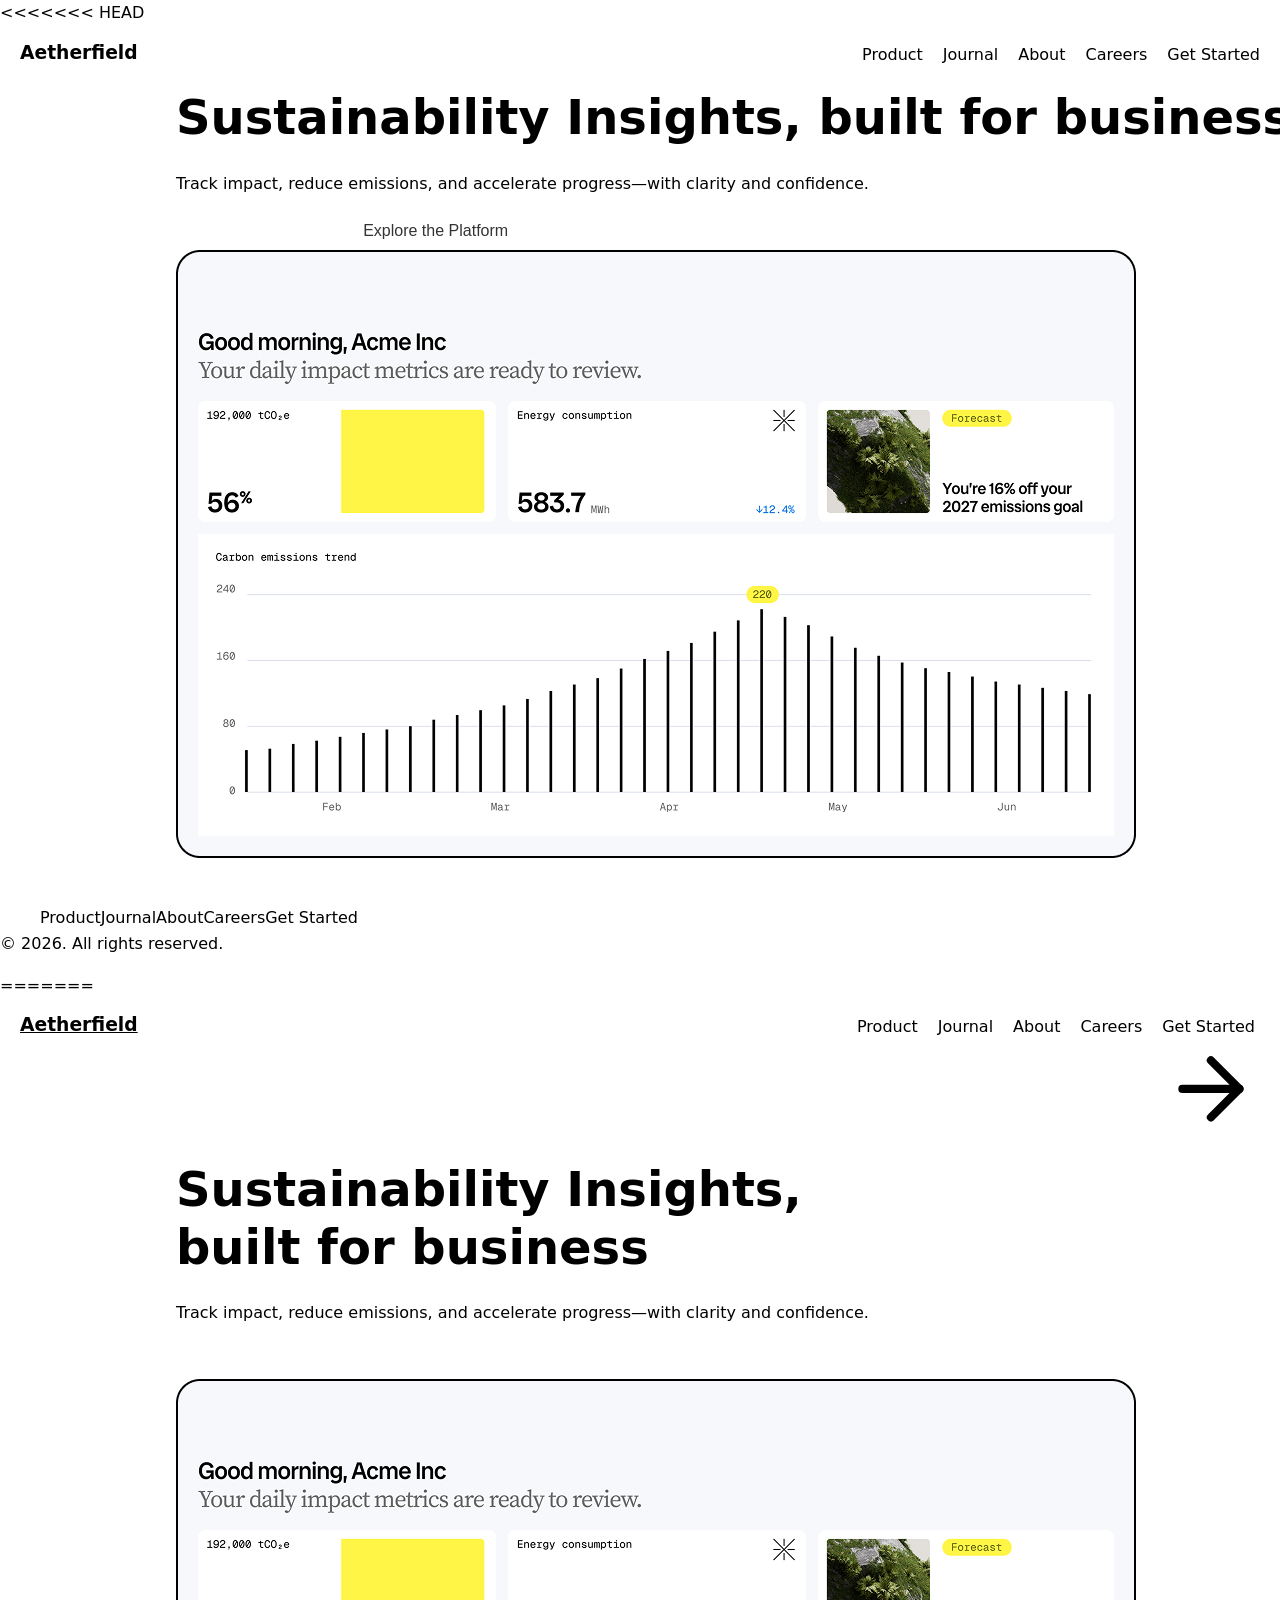
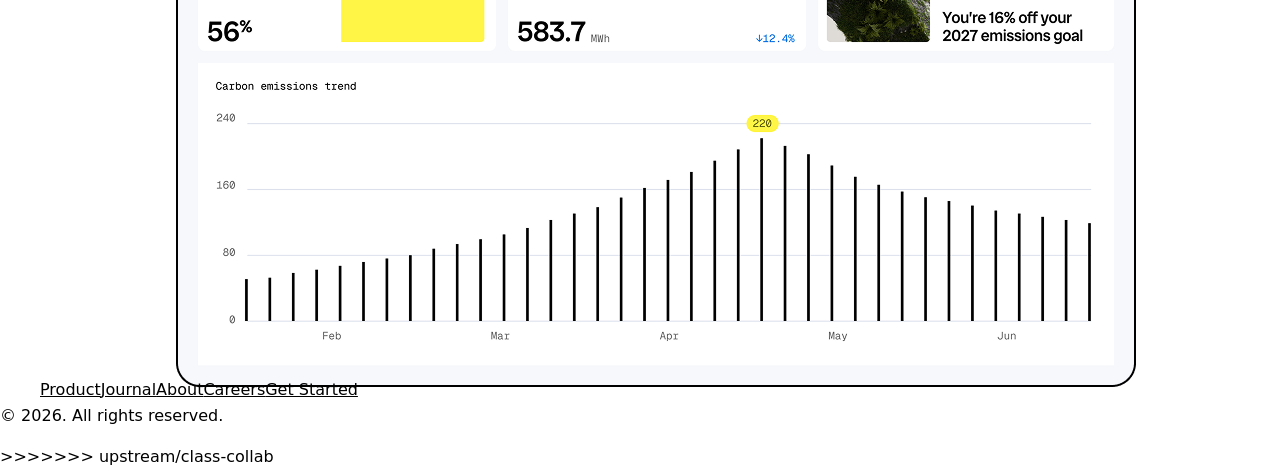
<file: index.html>
<<<<<<< HEAD
<!doctype html>
<html lang="en">
  <head>
    <meta charset="UTF-8" />
    <meta name="viewport" content="width=device-width, initial-scale=1.0" />
    <title>CIS 211 Internet & Web Technology</title>
    <link href="./css/styles.css" rel="stylesheet" />
  </head>
  <body>
    <header>
      <nav>
        <div>
          <h3 class="textLogo"> Aetherfield</h3>
          <!-- <img src="./images/" alt="Logo" class="brandLogo"> -->
        </div>
        <ul>
          <li><a href="./product.html">Product</a></li>
          <li><a href="./journal.html">Journal</a></li>
          <li><a href="./about.html">About</a></li>
          <li><a href="./careers.html">Careers</a></li>
          <li><a href="./getstarted.html">Get Started</a></li>
        </ul>
      </nav>
    </header>

    <main class="container">
      <section class="hero">
        <h1>Sustainability Insights, built for business</h1>
      <p>Track impact, reduce emissions, and accelerate progress—with clarity and confidence.</p>
      <button class="btn">Request a Demo.</button>
      <button class="btn2">Explore the Platform</button>
      <img src="./images/Heroimage.png" alt="Hero Image">
      </section>
      <section>

      </section>
      <section>

      </section>
      <section>

      </section>
      <section>

      </section>
      <section>

      </section>
      <section>

      </section>
    </main>
    <footer>
      <nav>
         <ul>

        <li>Product</li>
        <li>Journal</li>
        <li>About</li>
        <li>Careers</li>
        <li>Get Started</li>
    </ul>
      </nav>
     
    <div>&copy; 2026. All rights reserved.</div>
    </footer>
  </body>
=======
<!doctype html>
<html lang="en">

<head>
  <meta charset="UTF-8" />
  <meta name="viewport" content="width=device-width, initial-scale=1.0" />
  <title>CIS 211 Internet & Web Technology</title>
  <link rel="preconnect" href="https://fonts.googleapis.com">
  <link rel="preconnect" href="https://fonts.gstatic.com" crossorigin>
  <link
    href="https://fonts.googleapis.com/css2?family=Radio+Canada+Big:ital,wght@0,400..700;1,400..700&family=Radio+Canada:ital,wght@0,400..700;1,400..700&display=swap"
    rel="stylesheet">
  <link
    href="https://fonts.googleapis.com/css2?family=Inter:wght@400;500;600&family=Source+Serif+4:ital,opsz,wght@0,8..60,400;0,8..60,600;0,8..60,700;1,8..60,400&display=swap"
    rel="stylesheet">
  <link href="./css/styles.css" rel="stylesheet" />
</head>

<body>
  <header>
    <nav>
      <div class="logo">
        <h3 class="textLogo"><a href="./index.html">Aetherfield</a> </h3>
        <!-- <img src="./images/" alt="Logo" class="brandLogo"> -->
      </div>
      <ul>
        <li><a href="./product.html">Product</a></li>
        <li><a href="./journal.html">Journal</a></li>
        <li><a href="./about.html">About</a></li>
        <li><a href="./careers.html">Careers</a></li>
        <li><a class="arrow-link" href="./getstarted.html"><span>Get Started </span><svg class="arrow"
              viewBox="0 0 24 24" fill="none" stroke="currentColor" stroke-width="2" stroke-linecap="round"
              stroke-linejoin="round" aria-hidden="true" focusable="false">
              <!-- Horizontal stem line -->
              <line x1="5" y1="12" x2="19" y2="12" />
              <!-- Chevron arrow head -->
              <polyline points="12 5 19 12 12 19" />
            </svg>
          </a>
        </li>
      </ul>
    </nav>
  </header>

  <main class="container">
    <section class="hero">
      <div class="heroText">
        <h1>Sustainability Insights, <br><span>built for business</span></h1>
        <p>Track impact, reduce emissions, and accelerate progress—with clarity and confidence.</p>
        <button class="btn">Request a demo</button>
        <button class="btn">Explore the platform</button>
      </div>

      <div class="heroImg">
        <img src="./images/HeroImage.png" alt="Hero Image">
      </div>

    </section>
    <section class="sustainability">

    </section>
    <section class="clarity">

    </section>
    <section class="acme">

    </section>
    <section class="journal">

    </section>

    <section class="testomonial">

    </section>
    <section class="request">

    </section>
  </main>
  <footer>
    <nav>
      <ul>
        <li><a href="./product.html">Product</a></li>
        <li><a href="./journal.html">Journal</a></li>
        <li><a href="./about.html">About</a></li>
        <li><a href="./careers.html">Careers</a></li>
        <li><a href="./getstarted.html">Get Started</a></li>
      </ul>
    </nav>

    <div class="copy">&copy; 2026. All rights reserved.</div>
    <div class="footerImage">

    </div>
    <div class="footerLogo"></div>
  </footer>
</body>

>>>>>>> upstream/class-collab
</html>
</file>
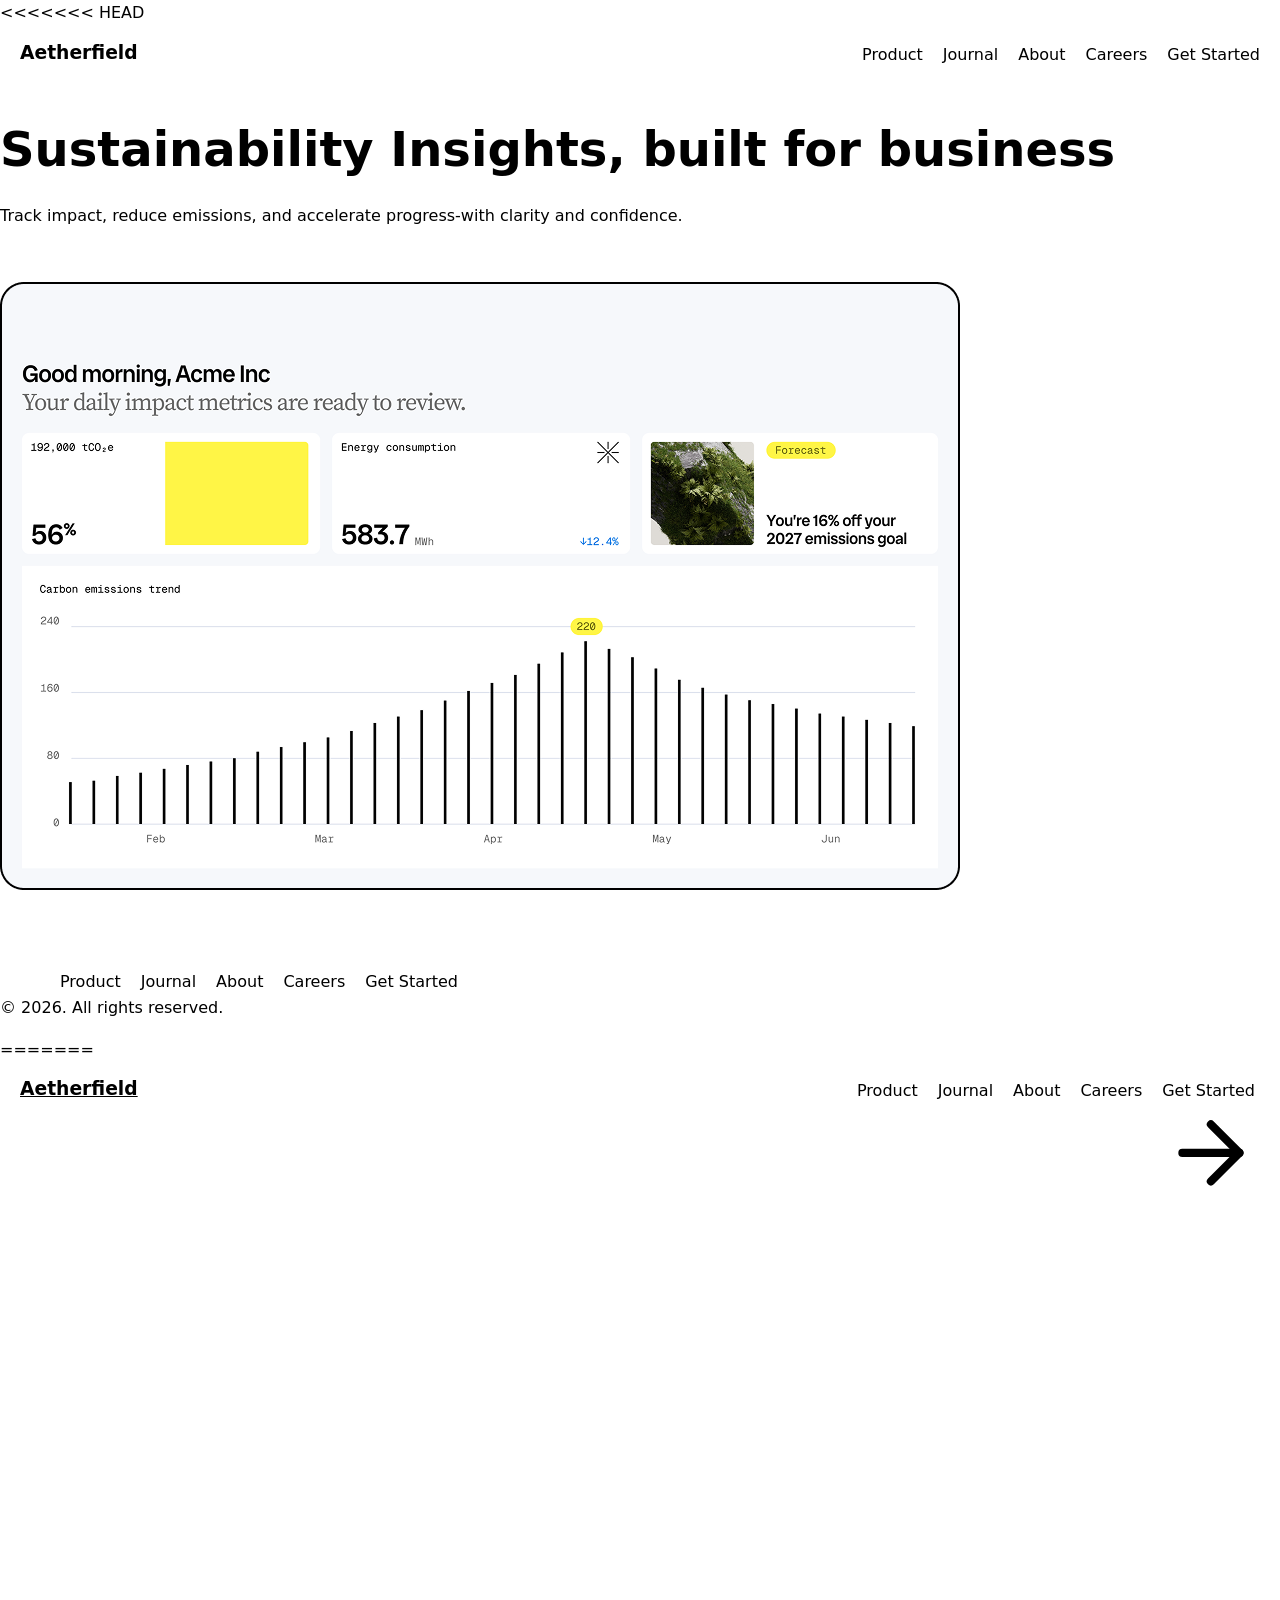
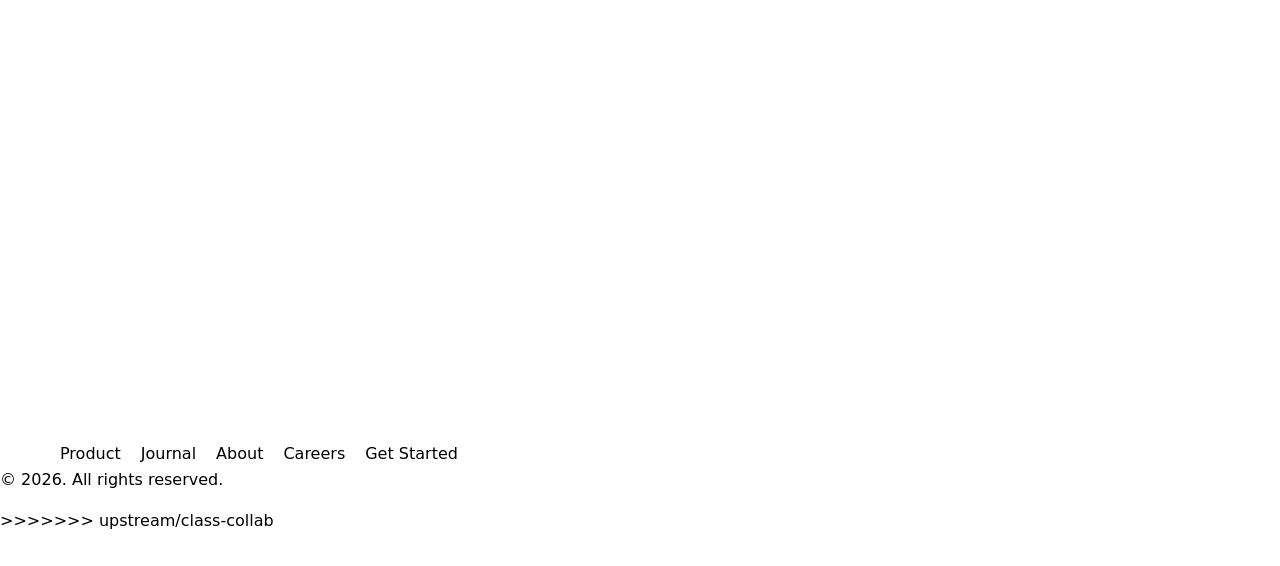
<file: careers.html>
<<<<<<< HEAD
<!DOCTYPE html>
<html lang="en">
<head>
  <meta charset="UTF-8">
  <meta name="viewport" content="width=device-width, inital-scale=1.0"  />
  <title>CIS 211 Internet & Web Technology</title>
    <link href="./css/styles.css" rel="stylesheet">
</head>
<body>
  <header>

  <nav>
   <div> 
    <h3 class="textLogo">Aetherfield</h3>
    <!-- <img src="./images/" alt="Logo" class="brandLogo"> -->
   </div>
    <ul>
  <li><a href="./product.html">Product</a></li>
  <li><a href="./journal.html">Journal</a></li>
  <li><a href="./about.html">About</a></li>
  <li><a href="./careers.html">Careers</a></li>
  <li><a href="./getstarted.html">Get Started</a></li>
</ul> 
</nav>
<header> 
<main class="profile-stage">
  <section class="hero">
 <h1>Sustainability Insights, built for business</h1>
  <p>Track impact, reduce emissions, and accelerate progress-with clarity and confidence.</p>
<button class="btn">Button 1</button>  
<button class="btn">Button 2</button>
<img src="./images/Heroimage.png" alt="Hero Image"
  </section>
  <section>

  </section>
 <section>

 </section>
 <section>

 </section>
 <section>

 </section>
 <section>

 </section>
 <section>

 </section>
</main>
<footer>
  <nav>
  <ul><li>Product</li>
    <li>Journal</li>
    <li>About</li>
    <li>Careers</li>
    <li>Get Started</li>
  </ul>
</nav>
  <div>&copy; 2026. All rights reserved.</div>
</footer>
</body>

=======
<!doctype html>
<html lang="en">

<head>
  <meta charset="UTF-8" />
  <meta name="viewport" content="width=device-width, initial-scale=1.0" />
  <title>CIS 211 Internet & Web Technology</title>
  <link rel="preconnect" href="https://fonts.googleapis.com">
  <link rel="preconnect" href="https://fonts.gstatic.com" crossorigin>
  <link
    href="https://fonts.googleapis.com/css2?family=Radio+Canada+Big:ital,wght@0,400..700;1,400..700&family=Radio+Canada:ital,wght@0,400..700;1,400..700&display=swap"
    rel="stylesheet">
  <link
    href="https://fonts.googleapis.com/css2?family=Inter:wght@400;500;600&family=Source+Serif+4:ital,opsz,wght@0,8..60,400;0,8..60,600;0,8..60,700;1,8..60,400&display=swap"
    rel="stylesheet">
  <link href="./css/styles.css" rel="stylesheet" />
</head>

<body>
  <header>
    <nav>
      <div class="logo">
        <h3 class="textLogo"><a href="./index.html">Aetherfield</a> </h3>
        <!-- <img src="./images/" alt="Logo" class="brandLogo"> -->
      </div>
      <ul>
        <li><a href="./product.html">Product</a></li>
        <li><a href="./journal.html">Journal</a></li>
        <li><a href="./about.html">About</a></li>
        <li><a href="./careers.html">Careers</a></li>
        <li><a class="arrow-link" href="./getstarted.html"><span>Get Started </span><svg class="arrow"
              viewBox="0 0 24 24" fill="none" stroke="currentColor" stroke-width="2" stroke-linecap="round"
              stroke-linejoin="round" aria-hidden="true" focusable="false">
              <!-- Horizontal stem line -->
              <line x1="5" y1="12" x2="19" y2="12" />
              <!-- Chevron arrow head -->
              <polyline points="12 5 19 12 12 19" />
            </svg>
          </a>
        </li>
      </ul>
    </nav>
  </header>

  <main class="container">
    <section class="hero">
      

    </section>
    <section class="sustainability">

    </section>
    <section class="clarity">

    </section>
    <section class="acme">

    </section>
    <section class="journal">

    </section>

    <section class="testomonial">

    </section>
    <section class="request">

    </section>
  </main>
  <footer>
    <nav>
      <ul>
        <li><a href="./product.html">Product</a></li>
        <li><a href="./journal.html">Journal</a></li>
        <li><a href="./about.html">About</a></li>
        <li><a href="./careers.html">Careers</a></li>
        <li><a href="./getstarted.html">Get Started</a></li>
      </ul>
    </nav>

    <div class="copy">&copy; 2026. All rights reserved.</div>
    <div class="footerImage">

    </div>
     <div class="footerLogo"></div>
  </footer>
</body>

>>>>>>> upstream/class-collab
</html>
</file>
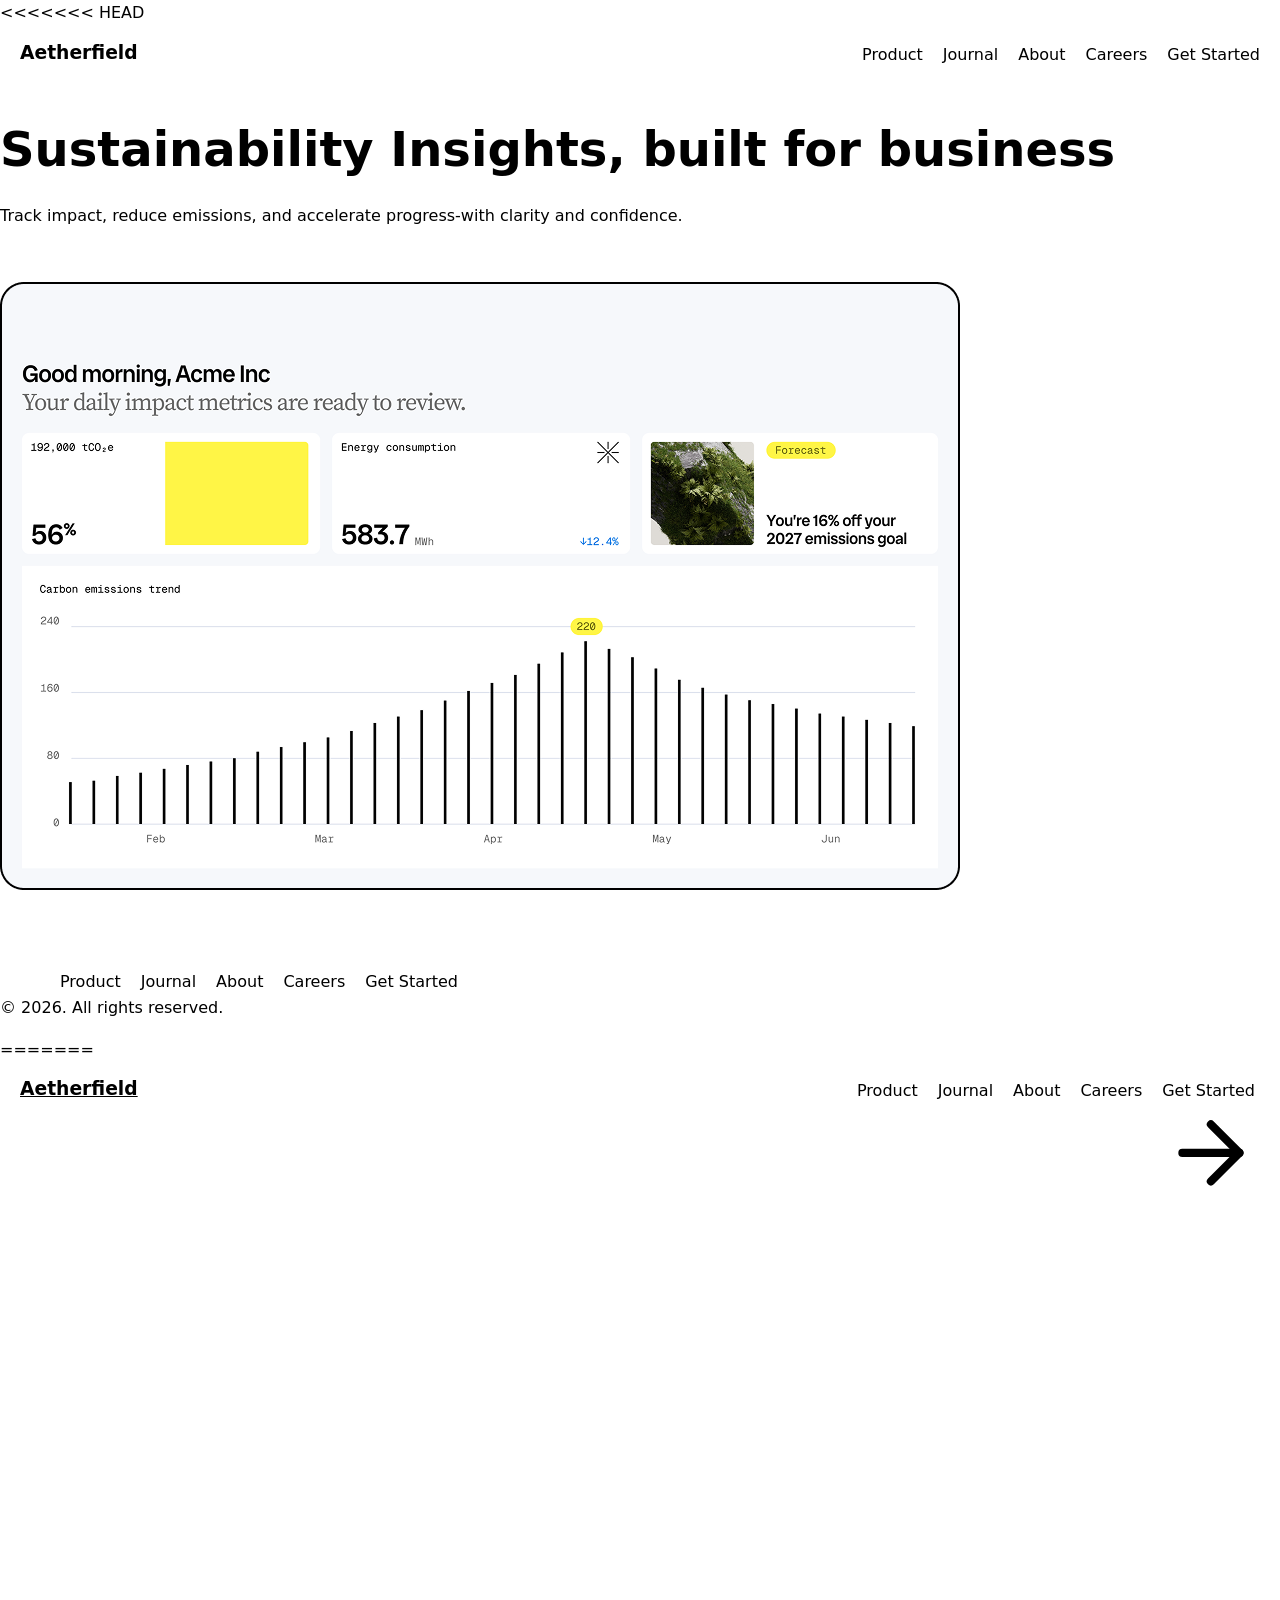
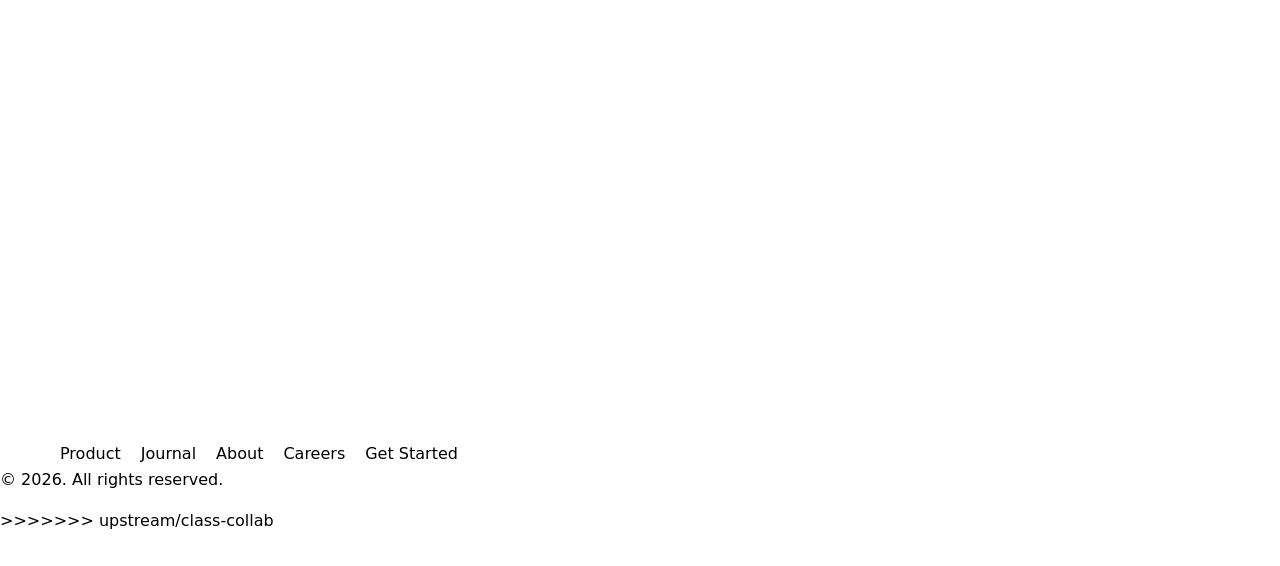
<file: getstarted.html>
<<<<<<< HEAD
<!DOCTYPE html>
<html lang="en">
<head>
  <meta charset="UTF-8">
  <meta name="viewport" content="width=device-width, inital-scale=1.0"  />
  <title>CIS 211 Internet & Web Technology</title>
    <link href="./css/styles.css" rel="stylesheet">
</head>
<body>
  <header>

  <nav>
   <div> 
    <h3 class="textLogo">Aetherfield</h3>
    <!-- <img src="./images/" alt="Logo" class="brandLogo"> -->
   </div>
    <ul>
  <li><a href="./product.html">Product</a></li>
  <li><a href="./journal.html">Journal</a></li>
  <li><a href="./about.html">About</a></li>
  <li><a href="./careers.html">Careers</a></li>
  <li><a href="./getstarted.html">Get Started</a></li>
</ul> 
</nav>
<header> 
<main class="profile-stage">
  <section class="hero">
 <h1>Sustainability Insights, built for business</h1>
  <p>Track impact, reduce emissions, and accelerate progress-with clarity and confidence.</p>
<button class="btn">Button 1</button>  
<button class="btn">Button 2</button>
<img src="./images/Heroimage.png" alt="Hero Image"
  </section>
  <section>

  </section>
 <section>

 </section>
 <section>

 </section>
 <section>

 </section>
 <section>

 </section>
 <section>

 </section>
</main>
<footer>
  <nav>
  <ul><li>Product</li>
    <li>Journal</li>
    <li>About</li>
    <li>Careers</li>
    <li>Get Started</li>
  </ul>
</nav>
  <div>&copy; 2026. All rights reserved.</div>
</footer>
</body>

=======
<!doctype html>
<html lang="en">

<head>
  <meta charset="UTF-8" />
  <meta name="viewport" content="width=device-width, initial-scale=1.0" />
  <title>CIS 211 Internet & Web Technology</title>
  <link rel="preconnect" href="https://fonts.googleapis.com">
  <link rel="preconnect" href="https://fonts.gstatic.com" crossorigin>
  <link
    href="https://fonts.googleapis.com/css2?family=Radio+Canada+Big:ital,wght@0,400..700;1,400..700&family=Radio+Canada:ital,wght@0,400..700;1,400..700&display=swap"
    rel="stylesheet">
  <link
    href="https://fonts.googleapis.com/css2?family=Inter:wght@400;500;600&family=Source+Serif+4:ital,opsz,wght@0,8..60,400;0,8..60,600;0,8..60,700;1,8..60,400&display=swap"
    rel="stylesheet">
  <link href="./css/styles.css" rel="stylesheet" />
</head>

<body>
  <header>
    <nav>
      <div class="logo">
        <h3 class="textLogo"><a href="./index.html">Aetherfield</a> </h3>
        <!-- <img src="./images/" alt="Logo" class="brandLogo"> -->
      </div>
      <ul>
        <li><a href="./product.html">Product</a></li>
        <li><a href="./journal.html">Journal</a></li>
        <li><a href="./about.html">About</a></li>
        <li><a href="./careers.html">Careers</a></li>
        <li><a class="arrow-link" href="./getstarted.html"><span>Get Started </span><svg class="arrow"
              viewBox="0 0 24 24" fill="none" stroke="currentColor" stroke-width="2" stroke-linecap="round"
              stroke-linejoin="round" aria-hidden="true" focusable="false">
              <!-- Horizontal stem line -->
              <line x1="5" y1="12" x2="19" y2="12" />
              <!-- Chevron arrow head -->
              <polyline points="12 5 19 12 12 19" />
            </svg>
          </a>
        </li>
      </ul>
    </nav>
  </header>

  <main class="container">
    <section class="hero">


    </section>
    <section class="sustainability">

    </section>
    <section class="clarity">

    </section>
    <section class="acme">

    </section>
    <section class="journal">

    </section>

    <section class="testomonial">

    </section>
    <section class="request">

    </section>
  </main>
  <footer>
    <nav>
      <ul>
        <li><a href="./product.html">Product</a></li>
        <li><a href="./journal.html">Journal</a></li>
        <li><a href="./about.html">About</a></li>
        <li><a href="./careers.html">Careers</a></li>
        <li><a href="./getstarted.html">Get Started</a></li>
      </ul>
    </nav>

    <div class="copy">&copy; 2026. All rights reserved.</div>
    <div class="footerImage">

    </div>
    <div class="footerLogo"></div>
  </footer>
</body>

>>>>>>> upstream/class-collab
</html>
</file>
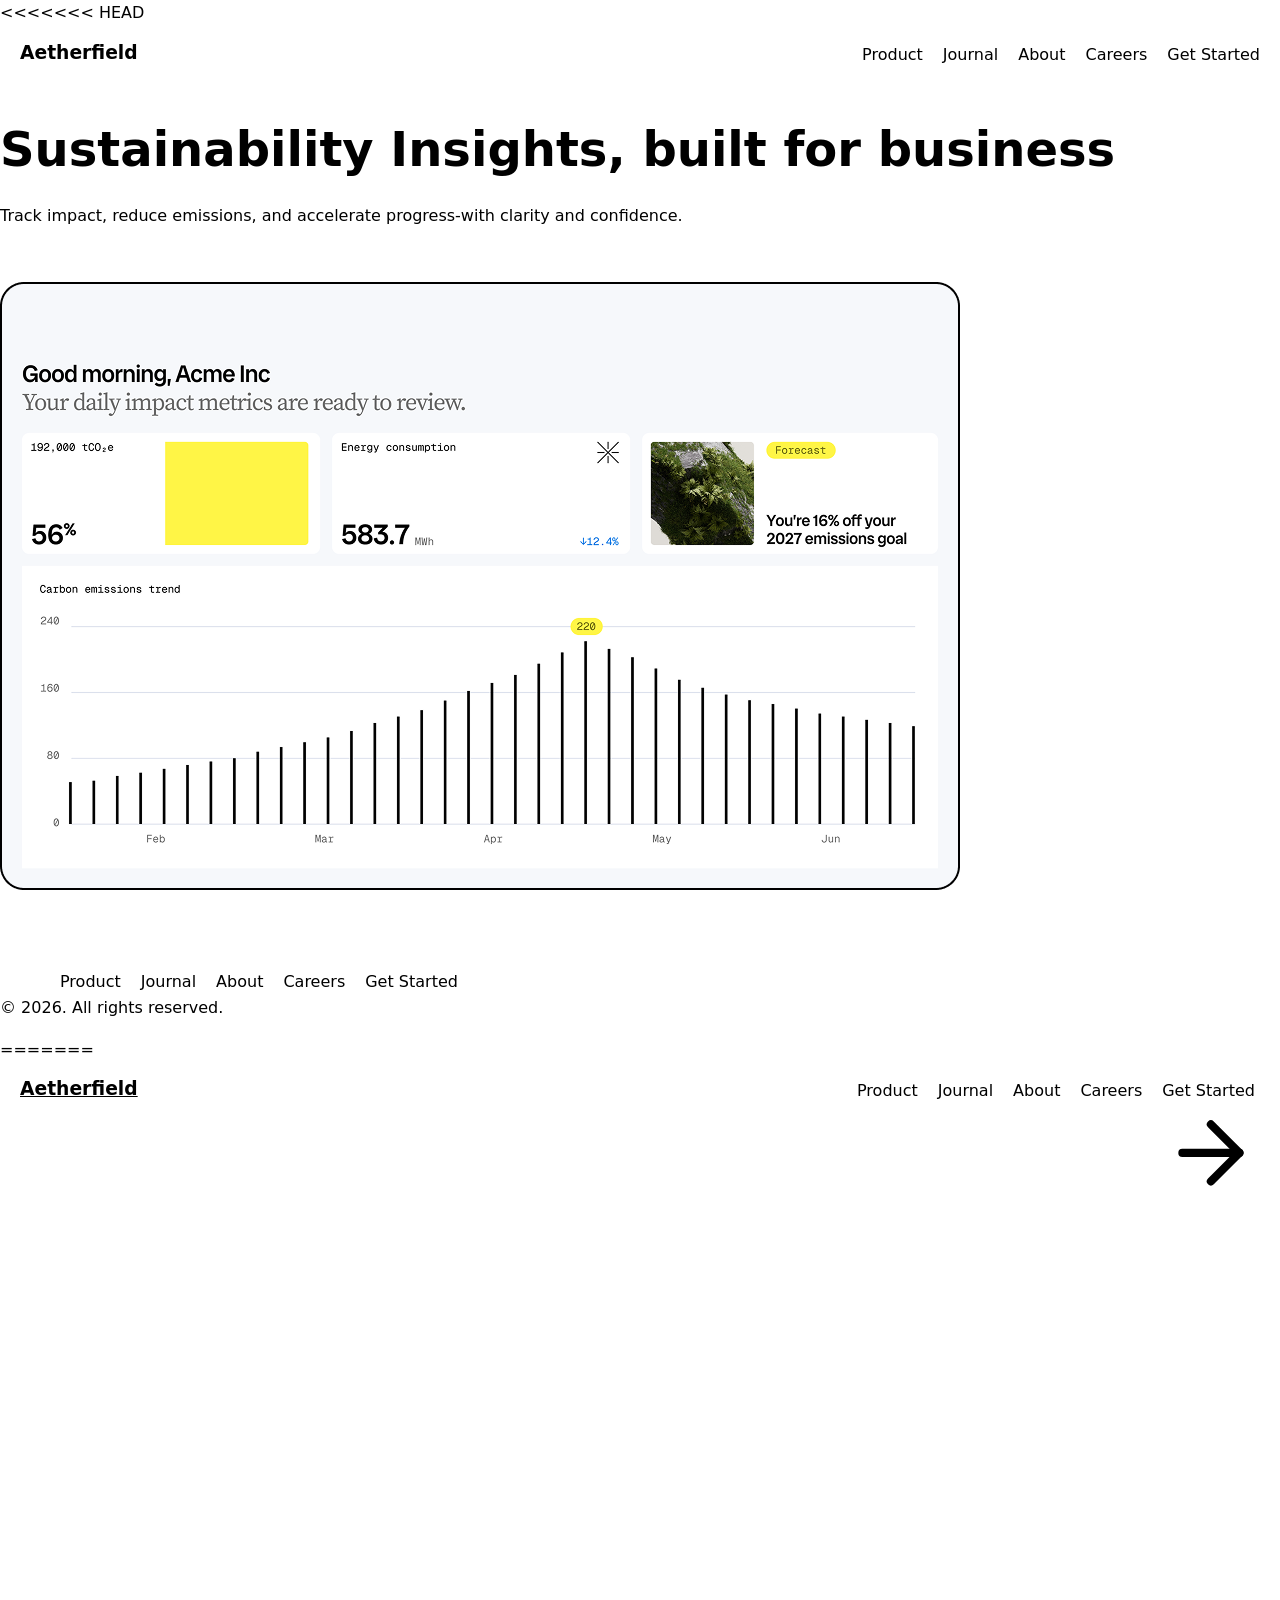
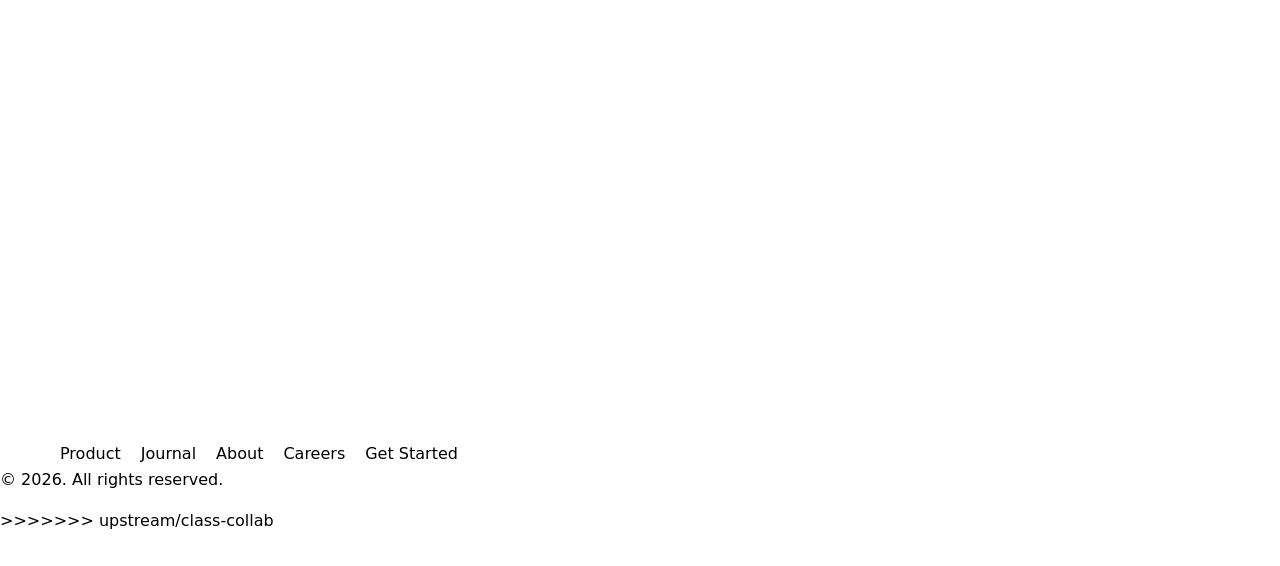
<file: journal.html>
<<<<<<< HEAD
<!DOCTYPE html>
<html lang="en">
<head>
  <meta charset="UTF-8">
  <meta name="viewport" content="width=device-width, inital-scale=1.0"  />
  <title>CIS 211 Internet & Web Technology</title>
    <link href="./css/styles.css" rel="stylesheet">
</head>
<body>
  <header>

  <nav>
   <div> 
    <h3 class="textLogo">Aetherfield</h3>
    <!-- <img src="./images/" alt="Logo" class="brandLogo"> -->
   </div>
    <ul>
  <li><a href="./product.html">Product</a></li>
  <li><a href="./journal.html">Journal</a></li>
  <li><a href="./about.html">About</a></li>
  <li><a href="./careers.html">Careers</a></li>
  <li><a href="./getstarted.html">Get Started</a></li>
</ul> 
</nav>
<header> 
<main class="profile-stage">
  <section class="hero">
 <h1>Sustainability Insights, built for business</h1>
  <p>Track impact, reduce emissions, and accelerate progress-with clarity and confidence.</p>
<button class="btn">Button 1</button>  
<button class="btn">Button 2</button>
<img src="./images/Heroimage.png" alt="Hero Image"
  </section>
  <section>

  </section>
 <section>

 </section>
 <section>

 </section>
 <section>

 </section>
 <section>

 </section>
 <section>

 </section>
</main>
<footer>
  <nav>
  <ul><li>Product</li>
    <li>Journal</li>
    <li>About</li>
    <li>Careers</li>
    <li>Get Started</li>
  </ul>
</nav>
  <div>&copy; 2026. All rights reserved.</div>
</footer>
</body>

=======
<!doctype html>
<html lang="en">

<head>
  <meta charset="UTF-8" />
  <meta name="viewport" content="width=device-width, initial-scale=1.0" />
  <title>CIS 211 Internet & Web Technology</title>
  <link rel="preconnect" href="https://fonts.googleapis.com">
  <link rel="preconnect" href="https://fonts.gstatic.com" crossorigin>
  <link
    href="https://fonts.googleapis.com/css2?family=Radio+Canada+Big:ital,wght@0,400..700;1,400..700&family=Radio+Canada:ital,wght@0,400..700;1,400..700&display=swap"
    rel="stylesheet">
  <link
    href="https://fonts.googleapis.com/css2?family=Inter:wght@400;500;600&family=Source+Serif+4:ital,opsz,wght@0,8..60,400;0,8..60,600;0,8..60,700;1,8..60,400&display=swap"
    rel="stylesheet">
  <link href="./css/styles.css" rel="stylesheet" />
</head>

<body>
  <header>
    <nav>
      <div class="logo">
        <h3 class="textLogo"><a href="./index.html">Aetherfield</a> </h3>
        <!-- <img src="./images/" alt="Logo" class="brandLogo"> -->
      </div>
      <ul>
        <li><a href="./product.html">Product</a></li>
        <li><a href="./journal.html">Journal</a></li>
        <li><a href="./about.html">About</a></li>
        <li><a href="./careers.html">Careers</a></li>
        <li><a class="arrow-link" href="./getstarted.html"><span>Get Started </span><svg class="arrow"
              viewBox="0 0 24 24" fill="none" stroke="currentColor" stroke-width="2" stroke-linecap="round"
              stroke-linejoin="round" aria-hidden="true" focusable="false">
              <!-- Horizontal stem line -->
              <line x1="5" y1="12" x2="19" y2="12" />
              <!-- Chevron arrow head -->
              <polyline points="12 5 19 12 12 19" />
            </svg>
          </a>
        </li>
      </ul>
    </nav>
  </header>

  <main class="container">
    <section class="hero">
      

    </section>
    <section class="sustainability">

    </section>
    <section class="clarity">

    </section>
    <section class="acme">

    </section>
    <section class="journal">

    </section>

    <section class="testomonial">

    </section>
    <section class="request">

    </section>
  </main>
  <footer>
    <nav>
      <ul>
        <li><a href="./product.html">Product</a></li>
        <li><a href="./journal.html">Journal</a></li>
        <li><a href="./about.html">About</a></li>
        <li><a href="./careers.html">Careers</a></li>
        <li><a href="./getstarted.html">Get Started</a></li>
      </ul>
    </nav>

    <div class="copy">&copy; 2026. All rights reserved.</div>
    <div class="footerImage">

    </div>
     <div class="footerLogo"></div>
  </footer>
</body>
>>>>>>> upstream/class-collab
</html>
</file>
<file: css/styles.css>
<<<<<<< HEAD
/* Simple starter CSS */

:root {
  --bg: #ffffff;
  --text: #222222;
  --muted: #666666;
  --accent: #2f5bd8;
  --btncolor:#000;
  --btncolor2:#e8dfdf;
  --border: #dddddd;
  --radius: 6px;
}

* {
  box-sizing: border-box;
  margin: 0;
}

body {
  font-family: system-ui, -apple-system, "Segoe UI", Roboto, sans-serif;
  line-height: 1.6;
  color: var(--text);
  background: var(--bg);
}

img {
  max-width: 100%;
  display: block;
}

h1, h2, h3 {
  line-height: 1.2;
  margin-bottom: 0.5em;
}
h1{
  font-size:3rem;
}
p {
 color: var(--text);
  margin-bottom: 1em;
  font-size:1rem;
}

a {
  color: var(--accent);
}

/* Layout */
.container {
  max-width: 960px;
  margin: 0 auto;
  padding: 0 1rem;
}

header,
footer {
  padding: 1rem 0;
  border-bottom: 1px solid var(--border);
}
header nav{
  display: flex;
  justify-content: space-between;
  margin: 0px 20px;
}
header nav ul{
  display:flex;
  flex-direction:row;
  list-style: none;
  gap:20px;
}
header nav ul li{
  color: var(--text);
}
header nav ul li a{
  text-decoration: none;
  color: var(--text);
}
footer {
  border-top: 1px solid var(--border);
  border-bottom: none;
  color: var(--muted);
}
footer nav ul{
  display:flex;
  flex-direction:row;
  list-style: none;
}
footer nav ul li{
  color: var(--text);
}
main {
  padding: 2rem 0;
}
.container{
  display:grid;
}
/* Button */
.btn {
  display: inline-block;
  padding: 0.6rem 1.2rem;
  border: none;
  border-radius: var(--radius);
  background: var(--btncolor);
  color: #fff;
  font-size: 1rem;
  text-decoration: none;
  cursor: pointer;
}
.btn2 {
  display: inline-block;
  padding: 0.6rem 1.2rem;
  border: none;
  border-radius: var(--radius);
  background: var(--btncolor2);
  color: #333;
  font-size: 1rem;
  text-decoration: none;
  cursor: pointer;
}
.btn:hover {
  opacity: 0.9;
}

/* Card */
.card {
  padding: 1rem;
  border: 1px solid var(--border);
  border-radius: var(--radius);
}
/* Hero */
.hero{
width:1200px;
height:800px;
background-color: #fff;
}
/* Forms */
input,
textarea {
  width: 100%;
  padding: 0.5rem;
  border: 1px solid var(--border);
  border-radius: var(--radius);
  font: inherit;
}

:focus-visible {
  outline: 2px solid var(--accent);
  outline-offset: 2px;
=======
/* Simple starter CSS */

:root {
  --font-serif: 'Source Serif 4', Georgia, serif;
  --font-sans: 'Inter', system-ui, -apple-system, "Segoe UI", Roboto, sans-serif;
  --font-display: 'Radio Canada Big', sans-serif;
  --font-body: 'Radio Canada', sans-serif;
  --bg: #ffffff;
  --text: #222222;
  --muted: #666666;
  --accent: #2f5bd8;
  --btncolor: #000;
  --btncolor2: #e8dfdf;
  --border: #dddddd;
  --radius: 0px;
  --font-size: 1rem;
}

* {
  box-sizing: border-box;
  margin: 0;
}

body {
  font-family: var(--font-serif);
  line-height: 1.6;
  color: var(--text);
  background: var(--bg);
}

img {
  max-width: 100%;
  display: block;
}

h1,
h2,
h3 {
  line-height: 1.2;
  margin-bottom: 0.5em;
}

h1 {
  font-size: 3rem;
}

p {
  color: var(--text);
  margin-bottom: 1em;
  font-size: 1rem;
}

a {
  color: var(--accent);
}
/* Layout */

main.container {
  display: grid;
  max-width: 100%;
  margin: 0 auto;
}
main .sustainability{
  height:862px;
}
main .clarity{
  height:678px;
}

header,
footer {
  padding: 1rem 0;
}

header {
  background-color: #a8d3ff;
}
.logo a{
  text-decoration: none;
  color:var(--text);
}
header nav {
  display: flex;
  justify-content: space-between; /* Pushes nav to one side, logo to the other */
  padding: 0px 20px;
}

header nav ul {
  display: flex;
  flex-direction: row;
  list-style: none;
  gap: 20px;
}

header nav ul li {
  color: var(--text);
}

header nav ul li a {
  text-decoration: none;
  color: var(--text);
  display:inline-flex;align-items: center;
  font-size: var(--font-size);
  font-family: var(--font-body);
}
header nav ul li a .arrow{
  gap: 0.35rem;
  text-decoration: none;
  color: #0f172a;
  width:16px;
  height:16px;
}
header nav ul li a.arrow::after {
  font-size: 1 rem;
}
footer {
  font-family: var(--font-body);
  border-bottom: none;
  color: var(--muted);
  display: flex;
  flex-direction: column;
  justify-content: space-between;
  /* Pushes nav to one side, copyright to the other */
  align-items:flex-start;
  /* Vertically centers links with text */
  padding: 1.25rem 1.25rem;
  height:588px;
  background-color:#fff546;
}
footer nav {
  display: flex;
  justify-content: space-between;
}
footer nav ul {
  display: flex;
  gap: 1.5rem;
  /* Spacing between footer links */
  list-style: none;
  /* Removes default bullet points */
  margin: 0;
  padding: 0;
}
footer nav ul li a {
  color: var(--text);
  font-family: var(--font-body);
  text-decoration: none;
  font-weight:300;
}
footer .copy {
  color: var(--muted);
}
footer .footerImage{
  background-image:url('../images/Footerbgimage.png');
  background-size: cover;        /* Scales image to fill entire element without distortion */
  background-position: center;   /* Anchors focus to center */
  background-repeat: no-repeat;  /* Prevents image tiling */
  height:280px;
  width:100%;
}
footer .footerLogo{
  background-image:url('../images/textLogo.png');
  background-size: cover;        /* Scales image to fill entire element without distortion */
  background-position: center;   /* Anchors focus to center */
  background-repeat: no-repeat;  /* Prevents image tiling */
  height:204px;
  width:100%;
}
/* Button */
.btn {
  padding: 0.6rem 1.2rem;
  border: none;
  border-radius: var(--radius);
  background: var(--btncolor);
  color: #fff;
  font-size: 1rem;
  gap: 0.75rem;
  text-decoration: none;
  cursor: pointer;
  display: inline-flex;
  align-items: center;
  justify-content: center;
}

.btn::before {
  content: "";
  display: inline-block;
  width: 6px;
  height: 6px;
  background-color: currentColor;
  /* Matches text color automatically */
}

.btn2 {
  display: inline-block;
  padding: 0.6rem 1.2rem;
  border: none;
  border-radius: var(--radius);
  background: var(--btncolor2);
  color: #333;
  font-size: 1rem;
  text-decoration: none;
  cursor: pointer;
}

.btn:hover {
  opacity: 0.9;
}

/* Card */
.card {
  padding: 1rem;
  border: 1px solid var(--border);
  border-radius: var(--radius);
}

/* Hero */
.hero {
  flex-direction: column;
  align-items: center;
  /* Centers items horizontally */
  text-align: center;
  /* Centers inline text */
  width: 100%;
  background-image: linear-gradient(180deg, #a8d3ff 0%, #fff4df 100%);
  background-size: 100% 70%;
  background-repeat: no-repeat;
  background-position: top center;
  background-color: #ffffff;
  padding: 5rem 0 0;
}

.hero h1 {
  font-size: 80px;
}

.hero h1 span {
  font-family: var(--font-display);
  font-weight:bold;
}

.hero .heroImg {
  margin-top: 56px;
}

.hero .heroImg img {
  max-width: 960px;
  width: 100%;
  height: auto;
  display: block;
  margin: 0 auto;
}

/* Forms */
input,
textarea {
  width: 100%;
  padding: 0.5rem;
  border: 1px solid var(--border);
  border-radius: var(--radius);
  font: inherit;
}

:focus-visible {
  outline: 2px solid var(--accent);
  outline-offset: 2px;
>>>>>>> upstream/class-collab
}
</file>
